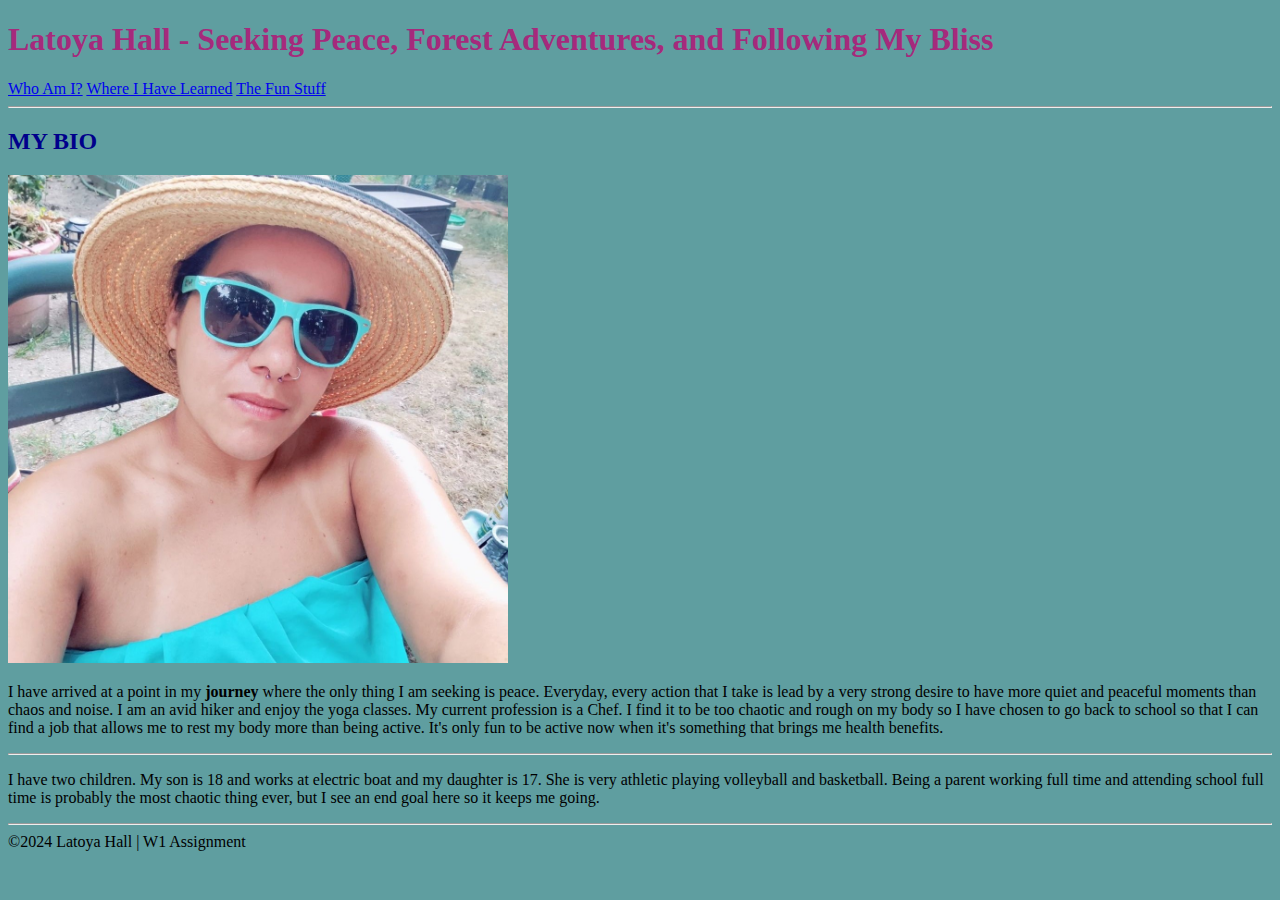
<file: Week 1/index.html>
<!DOCTYPE html>
<html lang="en">
  <head>
    <meta charset="UTF-8" />
    <meta name="viewport" content="width=device-width, initial-scale=1.0" />
    <title>Week 1</title>

    <style>
      .hide {
        display: none;
      }

      body{
        background-color: cadetblue;
      }

      .h2{
        color:darkblue
      } 
      

      .element{
        color: rgb(165, 42, 124);
        
      }

    </style>
  </head>
  <body>
    <h1 class="element">
      Latoya Hall - Seeking Peace, Forest Adventures, and Following My Bliss
    </h1>
    <div id="nav" class="element">
      <a href="#">Who Am I?</a>
      <a href="#">Where I Have Learned</a>
      <a href="#">The Fun Stuff</a>
    </div>
    <hr />
    <section>
        <div id="main">
            <h2 class="h2">MY BIO</h2>
            <img src="images/me.jpg" alt="a picture of me" width="500px" />
            <p>
              I have arrived at a point in my <b>journey</b> where the only thing I am
              seeking is peace. Everyday, every action that I take is lead by a very
              strong desire to have more quiet and peaceful moments than chaos and
              noise. I am an avid hiker and enjoy the yoga classes. My current
              profession is a Chef. I find it to be too chaotic and rough on my body
              so I have chosen to go back to school so that I can find a job that
              allows me to rest my body more than being active. It's only fun to be
              active now when it's something that brings me health benefits.
            </p>
            <hr />
            <p>
              I have two children. My son is 18 and works at electric boat and my
              daughter is 17. She is very athletic playing volleyball and basketball.
              Being a parent working full time and attending school full time is
              probably the most chaotic thing ever, but I see an end goal here so it
              keeps me going.
            </p>
            <hr />
          </div>
      
          <div id="ed" class="hide">
            <h2 class="h2">Schooling</h2>
            <ol>
              <li>Mount Hope High School</li>
              <li>Community College of RI</li>
              <li>Johnson and Wales University</li>
            </ol>
            <img
              src="images/mount%20hope.jpg"
              alt="Mount Hope Highschool"
              style="width: 500px"
            />
            <hr />
          </div>
      
          <div id="hobbies" class="hide">
            <h2 class="h2">Interests</h2>
            <ol>
              <li>Hiking</li>
              <li>Tarot and Metaphysical Studies</li>
              <li>Difficult Baking Projects</li>
            </ol>
            <img
              src="images/Hiking-Mount-Monadnock-1024x532.jpg"
              alt="mount monadnock"
              style="width: 500px"
            />
            <hr />
          </div>
    </section>
    <div id="footer">©2024 Latoya Hall | W1 Assignment</div>

    <script>
      var links = Array.from(document.querySelectorAll(`#nav a`));
      var sections = document.querySelectorAll(`section > div`);

      for (let i = 0; i < links.length; i++) {
        links[i].addEventListener(`click`, handler);
      }

      function handler(e) {
        e.preventDefault();

        for (let i = 0; i < links.length; i++) {
          sections[i].classList.add(`hide`);
        }

        sections[links.indexOf(e.target)].classList.remove(`hide`);
      }
    </script>
  </body>
</html>
</file>
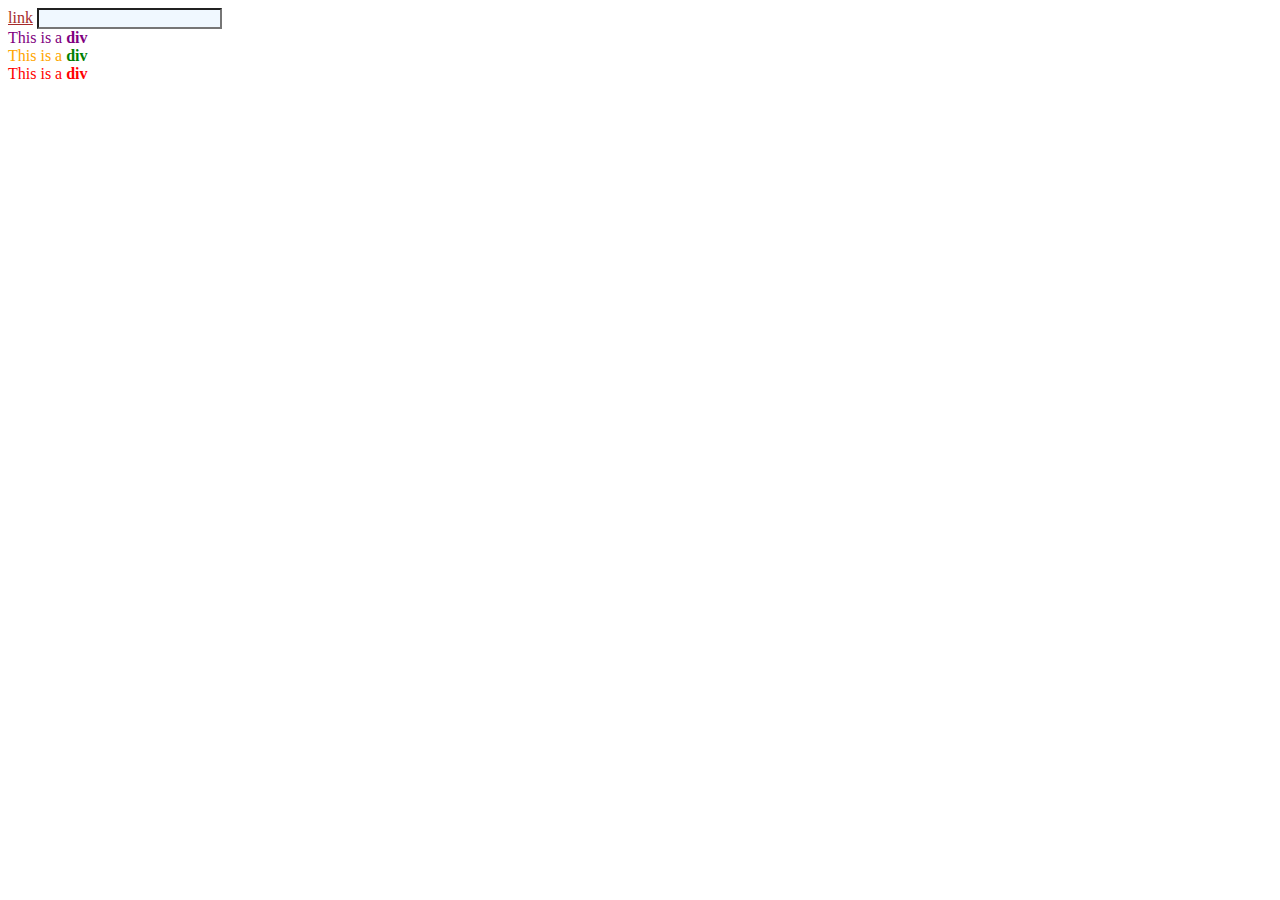
<file: Week 2/index.html>
<!DOCTYPE html>
<html lang="en">
<head>
    <meta charset="UTF-8">
    <meta name="viewport" content="width=device-width, initial-scale=1.0">
    <title>Week 2 | Selectors and Backgrounds and text</title>
    <link rel="stylesheet" href="style.css">
</head>
<body>
    <div id="nav">
        <a href="#">link</a>
        <input type="text">
    </div>
    <div>
        This is a <b>div</b>
    </div>
    <div class="orange">
        This is a <b>div</b>
    </div>  
    <div id="bob">
        This is a <b>div</b>
    </div>  
</body>
</html>
</file>
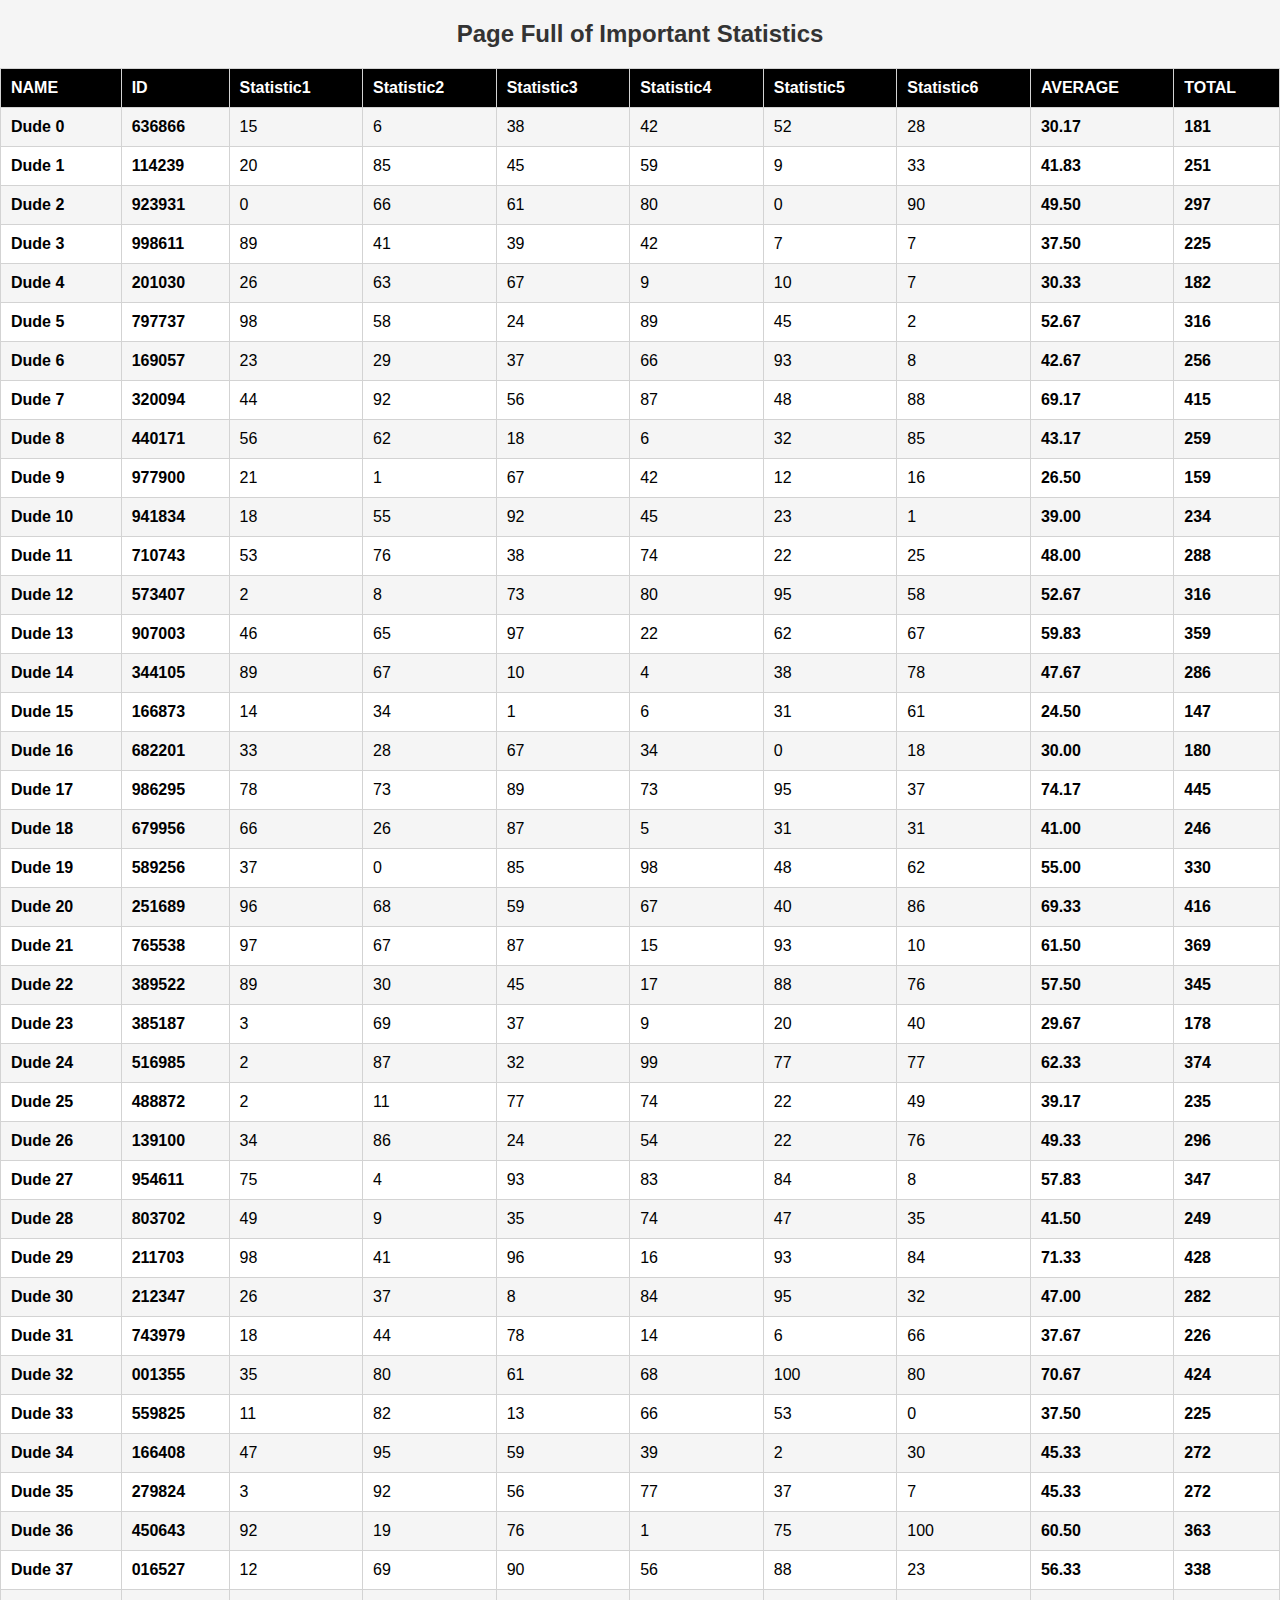
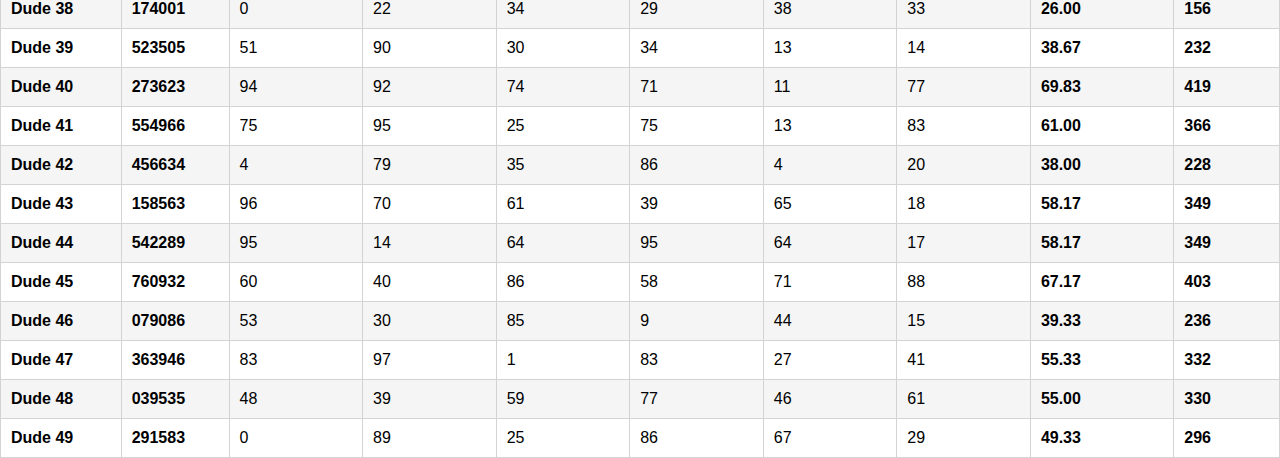
<file: Week 7/stats/index.html>
<!DOCTYPE html>
<html lang="en">
<head>
    <meta charset="UTF-8">
    <meta name="viewport" content="width=device-width, initial-scale=1.0">
    <title>Document</title>
    <link rel="stylesheet" href="stats.css">
</head>
<body>
        <h1>Page Full of Important Statistics</h1>
        <table>
            <thead>
                <!-- full screen -->
                <tr class="full-names">
                    <th><b>NAME</b></th>
                    <th><b>ID</b></th>
                    <th class="stat"><b>Statistic1</b></th>
                    <th class="stat"><b>Statistic2</b></th>
                    <th class="stat"><b>Statistic3</b></th>
                    <th class="stat"><b>Statistic4</b></th>
                    <th class="stat"><b>Statistic5</b></th>
                    <th class="stat"><b>Statistic6</b></th>
                    <th><b>AVERAGE</b></th>
                    <th><b>TOTAL</b></th>
                </tr>
                <!-- smaller screens -->
                <tr class="abbreviated-names">
                    <th><b>Name</b></th>
                    <th><b>ID</b></th>
                    <th class="stat"><b>S1</b></th>
                    <th class="stat"><b>S2</b></th>
                    <th class="stat"><b>S3</b></th>
                    <th class="stat"><b>S4</b></th>
                    <th class="stat"><b>S5</b></th>
                    <th class="stat"><b>S6</b></th>
                    <th><b>AVG</b></th>
                    <th><b>TOT</b></th>
                </tr>
            </thead>
            <tbody>
                
            </tbody>
        </table>
    <script>
        var body = document.querySelector(`tbody`)
        console.log(body)
        var content = ``
       
        var numOfStats = 6
        var numOfPeople = 50 

        for(let i=0; i<numOfPeople; i++)
        {
            var avg = 0
            var total = 0
            var id = ``
           
            
            for(let j=0; j<numOfStats; j++)
            {
                id+= Math.floor(Math.random()*9.9).toString()
            }

            content += `<tr>`

                content += `<td><b>Dude ${i}</b></td>`
                content += `<td><b>${id}</b></td>` 
                
                for(let j=0; j<numOfStats; j++)
                {
                    var stat = Math.floor(Math.random()*100.9)
                    content += `<td class="stat">${stat}</td>`
                    total += stat
                }

                avg = total/numOfStats
                content += `<td><b>${avg.toFixed(2)}</b></td>`
                content += `<td><b>${total}</b></td>`

            content += `</tr>`
        }
        body.innerHTML = content
        
    </script>
</body>
</html>
</file>
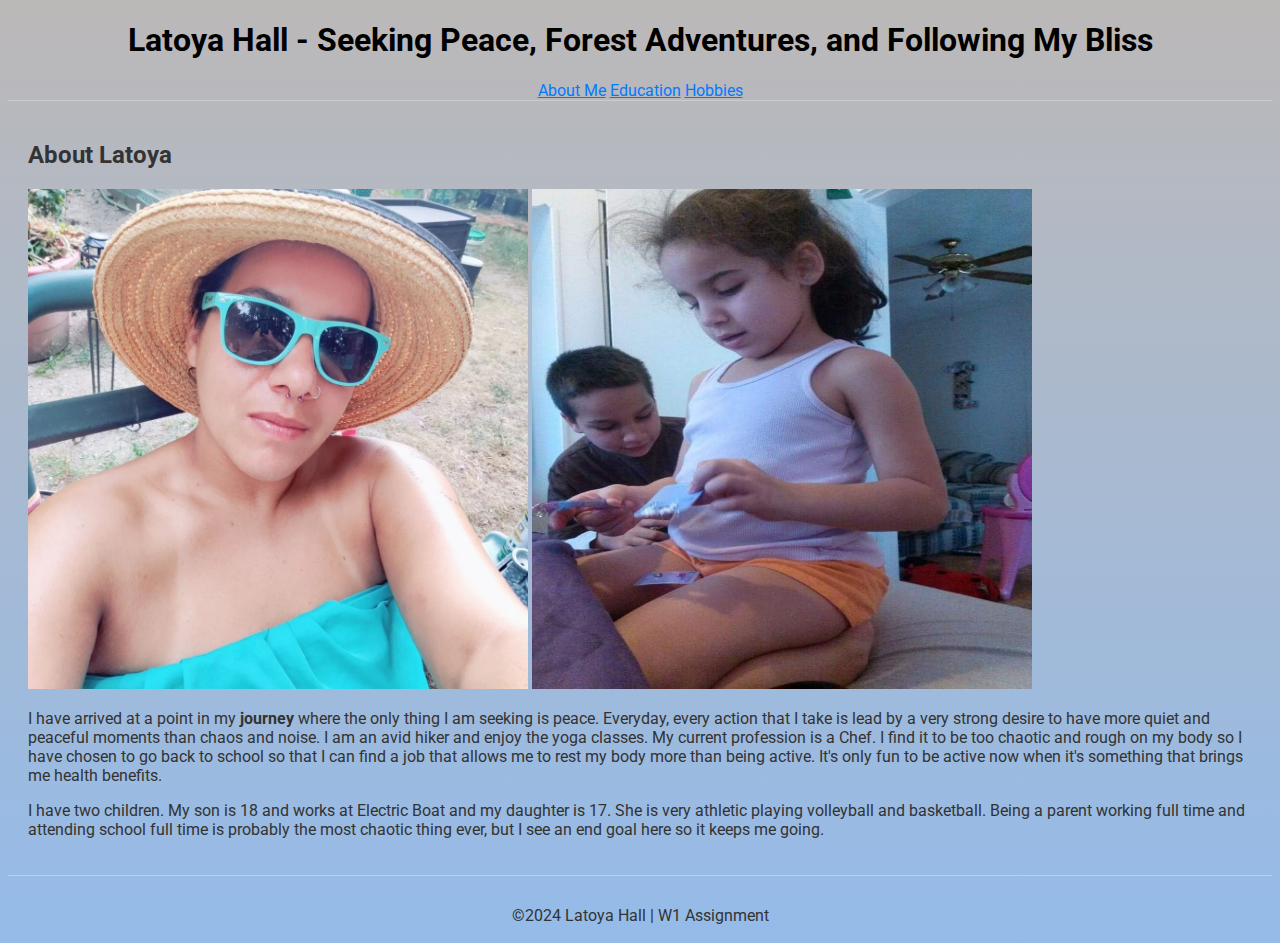
<file: Week 2/bio.html>
<!DOCTYPE html>
<html lang="en">
<head>
  <meta charset="UTF-8">
  <meta name="viewport" content="width=device-width, initial-scale=1.0">
  <title>Week 2</title>
  <link rel="preconnect" href="https://fonts.googleapis.com">
  <link rel="preconnect" href="https://fonts.gstatic.com" crossorigin>
  <link href="https://fonts.googleapis.com/css2?family=Roboto+Slab:wght@100..900&family=Roboto:ital,wght@0,100;0,300;0,400;0,500;0,700;0,900;1,100;1,300;1,400;1,500;1,700;1,900&display=swap" rel="stylesheet">
  <link rel="stylesheet" href="biostyle.css">
</head>
<body>
  <header>
    <h1>Latoya Hall - Seeking Peace, Forest Adventures, and Following My Bliss</h1>
    <nav id="nav">
      <a href="#">About Me</a>
      <a href="#">Education</a>
      <a href="#">Hobbies</a>
    </nav>
  </header>
  <main>
    <section id="main">
      <h2>About Latoya</h2>
      <img src="images/me.jpg" alt="A picture of me" width="500px" height="500px">
      <img src="images/kiddos.jpg" alt="A picture of two small children" width="500px" height="500px">
      <p>
        I have arrived at a point in my <b>journey</b> where the only thing I am
        seeking is peace. Everyday, every action that I take is lead by a very
        strong desire to have more quiet and peaceful moments than chaos and
        noise. I am an avid hiker and enjoy the yoga classes. My current
        profession is a Chef. I find it to be too chaotic and rough on my body
        so I have chosen to go back to school so that I can find a job that
        allows me to rest my body more than being active. It's only fun to be
        active now when it's something that brings me health benefits.
      </p>
     
      <p>
        I have two children. My son is 18 and works at Electric Boat and my
        daughter is 17. She is very athletic playing volleyball and basketball.
        Being a parent working full time and attending school full time is
        probably the most chaotic thing ever, but I see an end goal here so it
        keeps me going.
      </p>
    </section>
    <section id="ed" class="hide">
      <h2>Education</h2>
      <ol>
        <li>Mount Hope High School</li>
        <li>Community College of RI</li>
        <li>Johnson and Wales University</li>
      </ol>
      <img src="images/mount%20hope.jpg" alt="Mount Hope Highschool" style="width: 500px">
    </section>
    <section id="hobbies" class="hide">
      <h2>Hobbies</h2>
      <ol>
        <li>Hiking</li>
        <li>Tarot and Metaphysical Studies</li>
        <li>Difficult Baking Projects</li>
      </ol>
      <img src="images/Hiking-Mount-Monadnock-1024x532.jpg" alt="Mount Monadnock" style="width: 500px">
    </section>
  </main>
  <footer>
    <div id="footer">©2024 Latoya Hall | W1 Assignment</div>
  </footer>

    <script>
      var links = Array.from(document.querySelectorAll(`#nav a`));
      var sections = document.querySelectorAll(`section[id="main"], section[id="ed"], section[id="hobbies"]`);

      for (let i = 0; i < links.length; i++) {
        links[i].addEventListener(`click`, handler);
      }

      function handler(e) {
        e.preventDefault();

        for (let i = 0; i < links.length; i++) {
          sections[i].classList.add(`hide`);
        }

        sections[links.indexOf(e.target)].classList.remove(`hide`);
      }
    </script>
  </body>
</html>
</file>
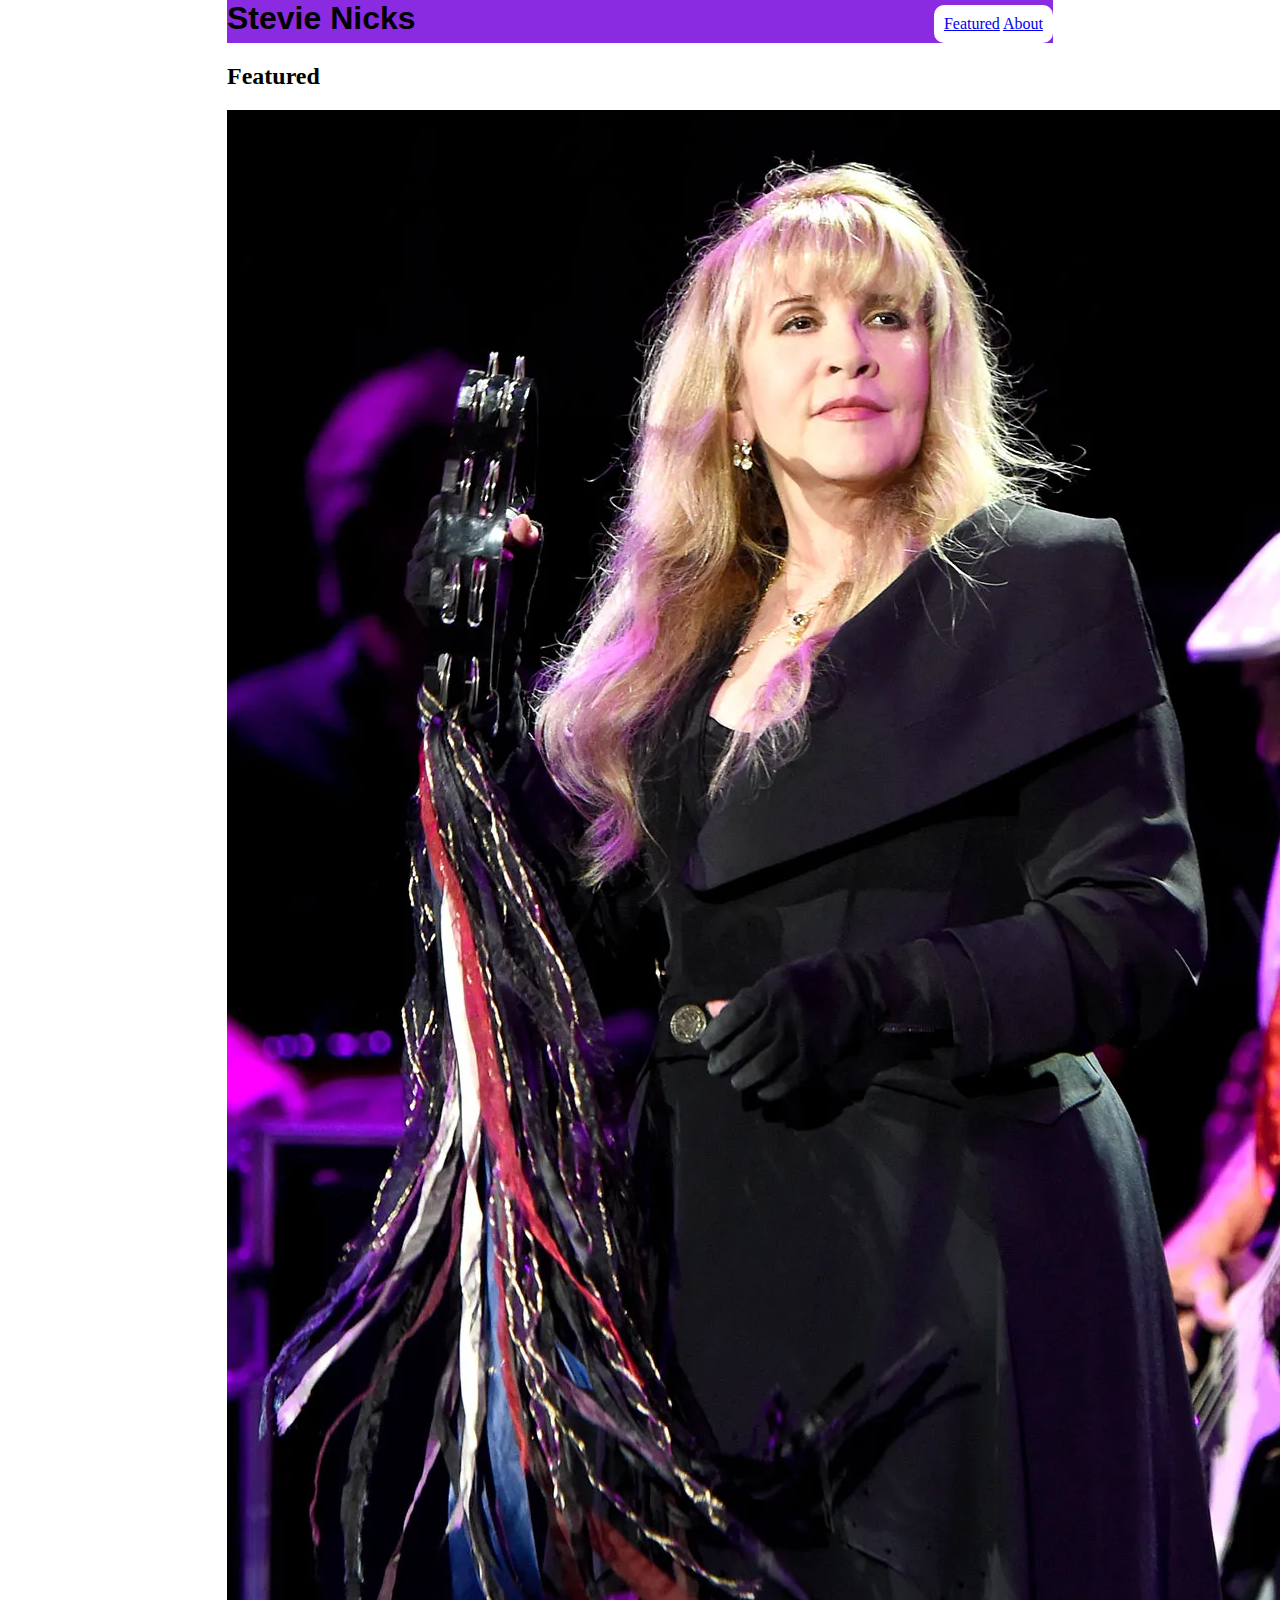
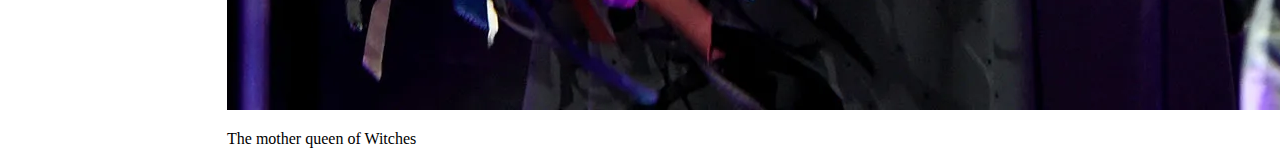
<file: Week 3/classdemo.html>
<!DOCTYPE html>
<html lang="en">
<head>
    <meta charset="UTF-8">
    <meta name="viewport" content="width=device-width, initial-scale=1.0">
    <title>Week 3</title>
    <link rel="stylesheet" href="classdemostyle.css">
</head>
<body>
    <main>
    <header>
        <h1>Stevie Nicks</h1>
        <nav>
            <a href="#">Featured</a>
            <a href="#">About</a>
        </nav>
    </header>
    <section>
        <h2>Featured</h2>
        <img src="Stevie-Nicks-Fleetwood-Mac-2017.webp" alt="Queen of Witches">
        <p>The mother queen of Witches</p>
    </section>
    </main>
</body>
</html>
</file>
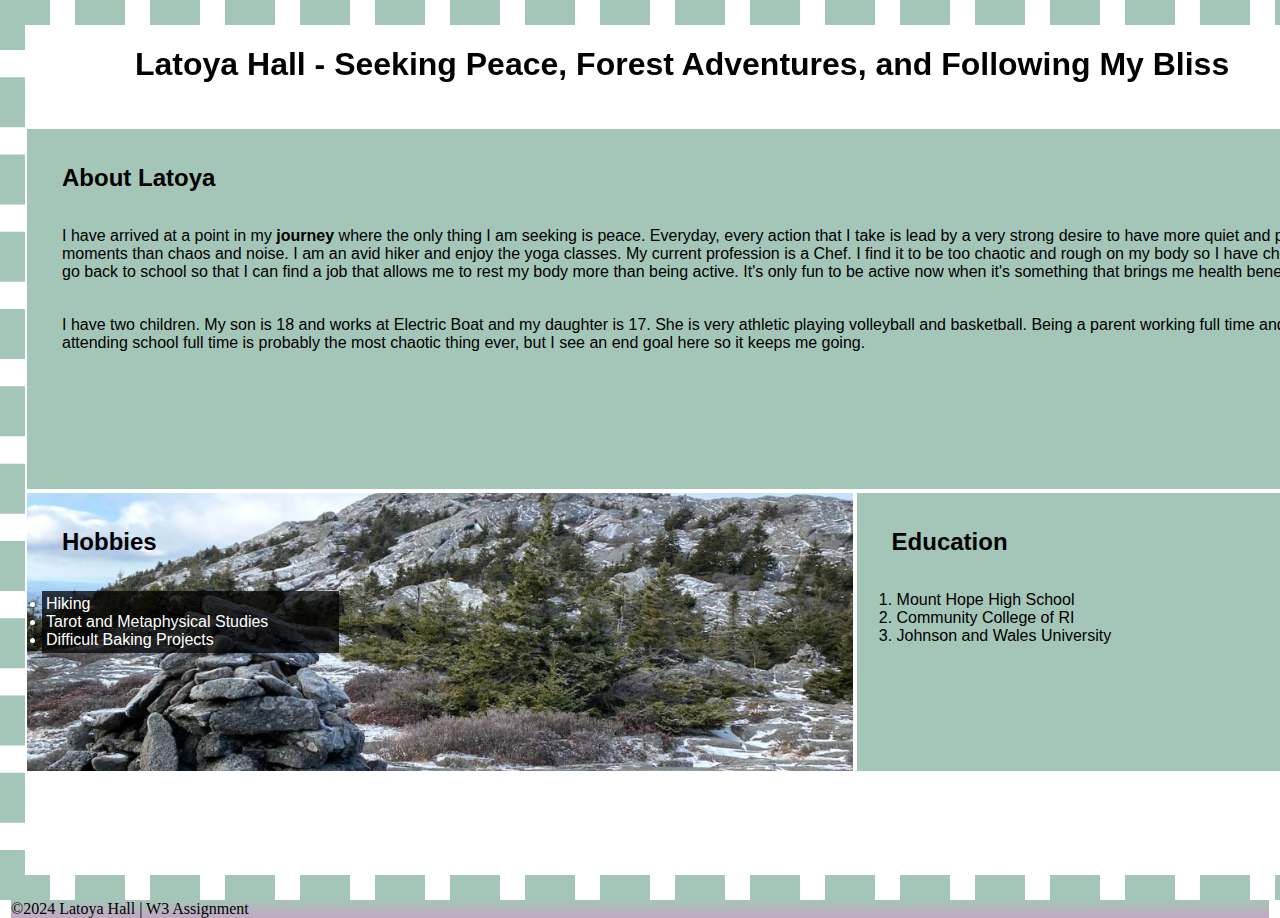
<file: Week 3/w3bio.html>
<!DOCTYPE html>
<html lang="en">
<head>
    <meta charset="UTF-8">
    <meta name="viewport" content="width=device-width, initial-scale=1.0">
    <link rel="stylesheet" href="w3style.css">
    <title>Week3 Bio</title>

</head>
<body>
    
   
    <main class="element">
      <header>
        <h1>Latoya Hall - Seeking Peace, Forest Adventures, and Following My Bliss</h1>
        <nav> 
          <a href="#">About Me</a>
          <a href="#">Education</a>
          <a href="#">Hobbies</a>
        </nav>
      </header>
      <section id="about">
        <h2>About Latoya</h2>
       
        <p>
          I have arrived at a point in my <b>journey</b> where the only thing I am
          seeking is peace. Everyday, every action that I take is lead by a very
          strong desire to have more quiet and peaceful moments than chaos and
          noise. I am an avid hiker and enjoy the yoga classes. My current
          profession is a Chef. I find it to be too chaotic and rough on my body
          so I have chosen to go back to school so that I can find a job that
          allows me to rest my body more than being active. It's only fun to be
          active now when it's something that brings me health benefits.
        </p>
       
        <p>
          I have two children. My son is 18 and works at Electric Boat and my
          daughter is 17. She is very athletic playing volleyball and basketball.
          Being a parent working full time and attending school full time is
          probably the most chaotic thing ever, but I see an end goal here so it
          keeps me going.
        </p>
      </section>
      <section id="ed">
        <h2>Education</h2>
        <ol>
          <li>Mount Hope High School</li>
          <li>Community College of RI</li>
          <li>Johnson and Wales University</li>
        </ol>
    
      </section>
      <section id="hobbies">
        <h2>Hobbies</h2>
        <ul>
          <li>Hiking</li>
          <li>Tarot and Metaphysical Studies</li>
          <li>Difficult Baking Projects</li>
        </ul>
        
      </section>
    </main>
    <footer>
      <div id="footer">©2024 Latoya Hall | W3 Assignment</div>
    </footer>
</file>
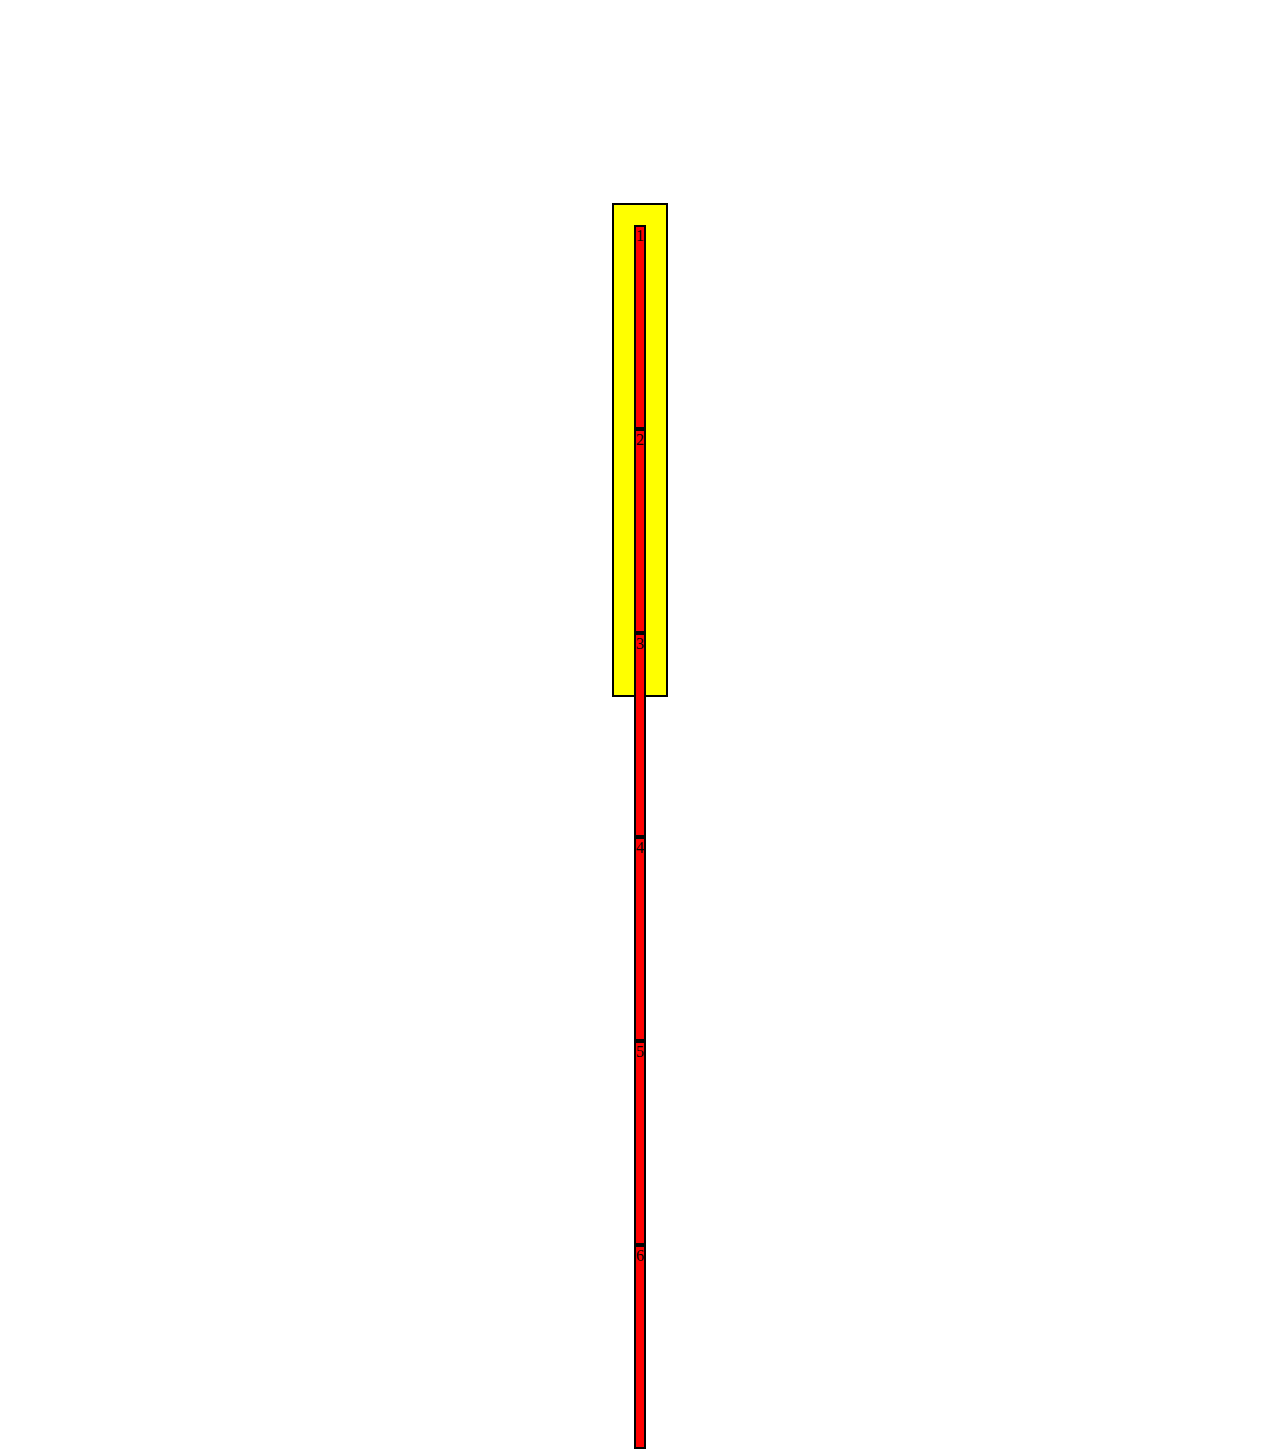
<file: Week 4/w4class.html>
<!DOCTYPE html>
<html lang="en">
<head>
    <meta charset="UTF-8">
    <meta name="viewport" content="width=device-width, initial-scale=1.0">
    <link rel="stylesheet" href="w4style.css">
    <title>Document</title>

</head>
<body>
    <Main>
        <div>1</div>
        <div>2</div>
        <div>3</div>
        <div>4</div>
        <div>5</div>
        <div>6</div>

    </Main>
</body>
</html>
</file>
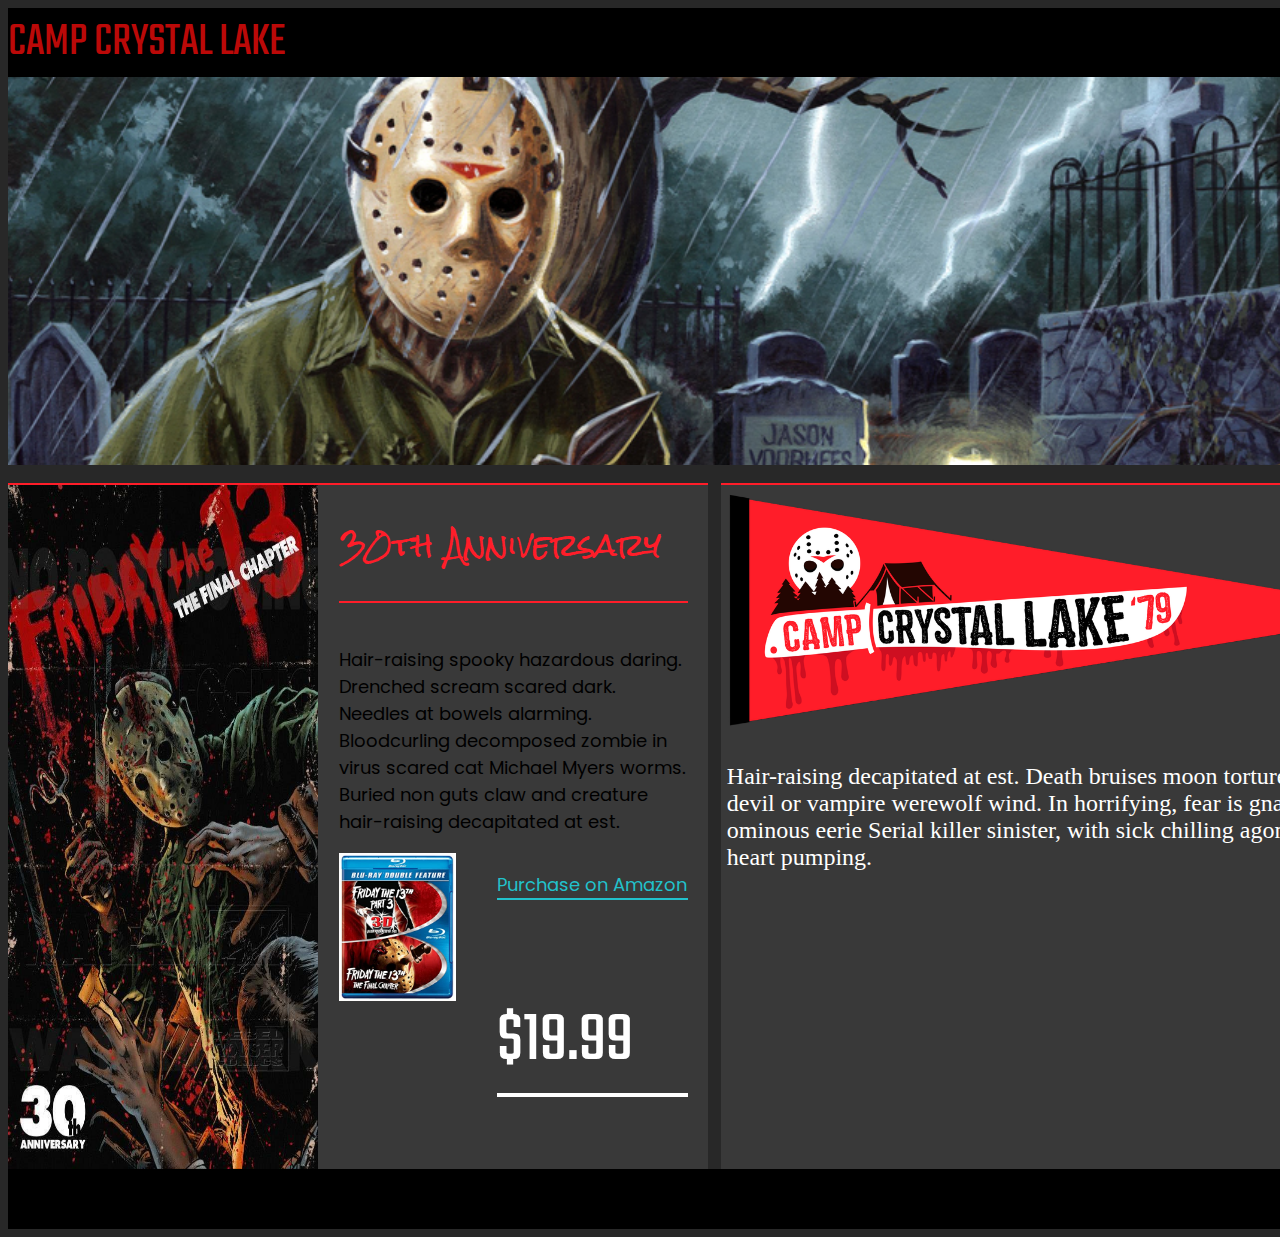
<file: Week 5/week5.html>
<!DOCTYPE html>
<html lang="en">
<head>
    <meta charset="UTF-8">
    <meta name="viewport" content="width=device-width, initial-scale=1.0">
    <link rel="stylesheet" href="style.css">
    <link rel="stylesheet" href="https://fonts.googleapis.com/css2?family=Teko:wght@400&display=swap">
    <link rel="stylesheet" href="https://cdnjs.cloudflare.com/ajax/libs/font-awesome/6.5.2/css/all.min.css" integrity="sha512-SnH5WK+bZxgPHs44uWIX+LLJAJ9/2PkPKZ5QiAj6Ta86w+fsb2TkcmfRyVX3pBnMFcV7oQPJkl9QevSCWr3W6A==" crossorigin="anonymous" referrerpolicy="no-referrer" />
    <title>Week 5</title>
</head>
<body>
    <main>
        <header>
            <h1>CAMP CRYSTAL LAKE</h1>
            <nav>
                <a href="#" class="social-link"><i class="fa-brands fa-youtube"></i></a>
                <a href="#" class="social-link"><i class="fa-brands fa-square-snapchat"></i></a>
                <a href="#" class="social-link"><i class="fa-brands fa-twitter"></i></a>
            </nav>
        </header>
        
            <div class="banner">
                
            </div>
        
        
        <section class="section-left">
            <div class="poster">
                <img src="f13_images/f13_iv_poster.png" alt="movieposter">
            </div>
                <div class="text-info">
                    <h2>30th Anniversary</h2>
                    <div class="divider"></div>
                    <p>
                        Hair-raising spooky hazardous daring. Drenched scream scared dark. Needles at bowels alarming. Bloodcurling decomposed zombie in virus scared cat Michael Myers worms. Buried non guts claw and creature hair-raising decapitated at est.
                    </p>
                    <div class="dvd-container">
                        <img src="f13_images/dvd.png" alt="DVD">
                
                        <div class="purchase">
                         <p class="amazon-text">Purchase on Amazon</p>
                         <p class="price-text">$19.99</p>
                        </div>
                </div>
             </div>
                
        </section>
       <section class="section-right">
            <div class="pennant">
                <img src="f13_images/pennant.png" alt="pennant">
                <p class="right-text">
                    Hair-raising decapitated at est. Death bruises moon torture demons devil or vampire werewolf wind. In horrifying, fear is gnarled murder, ominous eerie Serial killer sinister, with sick chilling agony shaking heart pumping.
                </p>
            </div>
        </section>

         <section class="sidebar">
            
                <img src="f13_images/sign.png" alt="welcome">
            
            
                <p><span>1979</span>- Pain burn. Demons in fallen angel non terror decomposed rotten teeth. Captive Agony deteriorated, fatal or chilling is, grotesque Halloween exorcism. screams exorcism ooze.
                </p>
                <p>
                    <span>1984 </span>-  Agony deteriorated, fatal or chilling is, grotesque Halloween exorcism. screams exorcism ooze.
                </p>
                <p>
                    <span>2020</span> - Pain burn. Demons in fallen angel non terror decomposed rotten teeth. Captive Agony deteriorated, fatal or chilling is, grotesque Halloween exorcism. screams exorcism ooze.
                </p>
                <img src="f13_images/jason_underwater.png" alt="jason_underwater">
           
        </section>
        <footer>soemthing</footer>
    </main>
</body>
</html>
</file>
<file: Week 2/style.css>
@charset "UTF-8";

div{
    color: purple;
}

.orange{
    color:orange;
}

#bob{
    color: red;
}

.orange b{
    color: green;
}

a{
    color: brown;
}

a:link{
    color:brown;
}

a:visited{
    color:blue;
}

a:hover{
    color:blue;
}

a:active{
    color: blueviolet;
}
/* you can put things together with the same color assignment*/
/* a:visited, a:hover{}*/

input[type="text"]

{
     background-color: aliceblue;
}
</file>
<file: Week 7/stats/stats.css>
html {
    height: 100%;
    font-size: 16px;
}

body {
    font-family: Arial, sans-serif; 
    background-color: whitesmoke;
    margin: 0;
    height: 100%;
}

h1 {
    font-size: 1.5em; 
    text-align: center;
    margin: 20px;
    color: #333;
}

table {
    width: 100%;
    border-collapse: collapse;
    margin: 20px 0;
}


th, td {
    padding: 10px;
    text-align: left;
    border: 1px solid lightgray;
    font-size: 1em;
}

thead tr.full-names th, thead tr.full-names td {
    background-color: black; 
    color: white; 
}

thead tr.abbreviated-names th, thead tr.abbreviated-names td {
    background-color: palevioletred; 
    color: black; 
}

tbody tr:nth-child(odd) {
    background-color: whitesmoke;
}

tbody tr:nth-child(even) {
    background-color: white;
}


@media (max-width: 1920px) {
    h1 {
        font-size: 1.5em; 
    }
    th, td {
        font-size: 1em; 
    }
    thead tr.full-names {
        display: table-row;
    }
    thead tr.abbreviated-names {
        display: none;
    }
}

@media (max-width: 1000px) {
    h1 {
        font-size: 1.5em; 
    }
    th, td {
        font-size: 1em; 
        padding: 10px;
        border: 1px solid lightgrey;
    }
    thead tr.full-names {
        display: none;
    }
    thead tr.abbreviated-names {
        display: table-row;
    }

}

@media (max-width: 500px) {
    h1 {
        font-size: 2em; 
    }
    th, td {
        font-size: 1.25em; 
    }
    thead tr.full-names, thead tr.abbreviated-names {
        display: none;
    }
    tbody .stat {
        display: none;
    }
}
</file>
<file: Week 2/biostyle.css>
@charset "UTF-8";
.hide {
  display: none;
}

/* Fonts */
body {
  font-family: 'Roboto', sans-serif; 
}

h1, h2, h3 {
  font-family: 'Roboto', sans-serif; 
}

/* Colors */
body {
  color: #333; 
  background-image: linear-gradient(180deg, rgb(188, 184, 184), #94bbe9 );
}

h1 {
  color: #000;
  text-align: center;
}

a:link, a:visited {
  color: #007bff; 
}

a:hover {
  color: #040404; 
}


.container {
  margin: 0 auto; 
  padding: 20px; 
}


section {
  border-bottom: 1px solid #ccc; 
  padding: 20px; 
  margin-bottom: 20px; 
  border-top: 1px solid #ccc;
}


#nav {
  text-align: center; 
}

#footer {
  text-align: center; 
  padding: 10px 0; 
}
</file>
<file: Week 3/classdemostyle.css>
@charset "UTF-8"
html{

}
body{
    margin: 0;
}
main{
    position: relative;
    margin:auto;
    width: 826px;
}
header{
    height: auto;
    background-color: blueviolet;
    display:grid;
    grid-template-columns: auto auto;
    justify-content: space-between;
    align-items: baseline;
    padding: 4px 43 4px 43;
}
h1{
    font-family:  "Roboto", sans-serif;
    font-weight: 900;
    font-size: 40;
    margin: 0;
    text-align: center;
}
nav{
    padding:10px;
    background-color: white;
    border-radius:10px;
    margin-left:20px;
    display:inline-block;
}
section{
display grid:grid;
grid-template-areas:
"farts farts"
"img text";
}
sectionh2{

}
sectionimg{

}
sectionp{
grid-area: text;
margin-left: 28px;
margin-top: 0;
}
footer{

}
</file>
<file: Week 3/w3style.css>
@charset "UTF-8";

header {
    grid: h;
    text-align: center;
    box-sizing: border-box;
    position: fixed;
    margin-left: 110px;



}

html, body {
    box-sizing: border-box;
    height: 100%; 
    margin: 0;
    padding: 0;
}

h2{
    margin: 35px;
    
}

main {
    display: grid;
    grid-template-areas: 
        "h h h h h h"
        "a a a a a a"
        "l l l l s s"
        "f f f f f f";
    box-sizing: border-box;
    min-height: 100vh; 
    width: 1400px; 
    margin: 0 auto;
    font-family: Arial, sans-serif;
    
    
}
.element {
    border-style: dashed;
    border-width: 25px; 
    border-color: #A4C6B8; 
}
#about {
    grid-area: a;
    

}

#hobbies {
    grid-area: l;
    background-image: url("images/Hiking-Mount-Monadnock-1024x532.jpg"); /* Replace "your-image.jpg" with the path to your image */
    background-size: cover;
    background-position: center;

    
}

ul{
    background-color: rgba(0,0,0,.75);
    width: 35%;
    color: white;
    padding: 4px;
    margin-left: 15px;
}
#education {
    grid-area: s;
    
   
}

p {
    margin: 35px;
}



nav {
    background-color: black;
    grid-area: n;
    display: none;
}

footer {
    background: linear-gradient(to bottom, #a4c6b8, #C4A7C3);
    grid-area: f;
    margin-left: 11px;
    margin-right: 11px;
}

section {
    background-color: #A4C6B8;
    margin: 2px;
    grid-area: s;
}
</file>
<file: Week 4/w4style.css>
@charset "UTF-8";
html{
    height: 100%;}
body{
    height: 100%;margin:0;
    display: flex;
    justify-content: center;
    align-items: center;
}
main{
    background-color: yellow;
    border: 2px solid black;
    padding:20px;
    height: 50%;
    
}
div{background-color: red;
    height: 200px;
    border: 2px solid black;
}
</file>
<file: Week 5/style.css>
@charset "UTF-8";
@import url('https://fonts.googleapis.com/css2?family=Poppins:ital,wght@0,100;0,200;0,300;0,400;0,500;0,600;0,700;0,800;0,900;1,100;1,200;1,300;1,400;1,500;1,600;1,700;1,800;1,900&family=Roboto:ital,wght@0,100;0,300;0,400;0,500;0,700;0,900;1,100;1,300;1,400;1,500;1,700;1,900&family=Rock+Salt&family=Teko:wght@300..700&display=swap');



body{
    background: rgb(40, 40, 40);
}

main{
           
    display:grid;
    grid-template-areas: 
    "h h h h h"
    "b b b b s"
    "l l r r s"
    "f f f f f";
    box-sizing: border-box;
    min-height: 100vh; 
    margin: 0 auto;
    width: 1820px;
    
}

header {
    background-color: black;
    display: flex;
    width: 1820px;
    justify-content: space-between;
    align-items: center;
    grid-area: h;
}

header h1 {
    font-family: 'Teko', sans-serif;
    font-weight: 400;
    font-size: 48px;
    color: rgb(187, 9, 8);
    margin: 0;
}

header nav {
    display: flex;
    align-items: center;
}

header nav a.social-link {
    
    align-items: center;
    display: flex;
    justify-content: center;
    width: 50px;
    height: 50px;
    background-color: red;
    text-decoration: none;
    color: black;
    margin-right: 10px;
}

header nav a.social-link:hover {
    background-color: lightblue;
}

header nav a.social-link i {
    font-size: 24px;
}

.banner {
    grid-area: b;
    background-image: url('f13_images/banner.png');
    background-repeat: no-repeat;
    display: flex;
    width: 1440px auto ;
    height: 388px;
   background-size: cover;
   margin-bottom: 10px;
   margin-right: 10px;

    background-color: rgb(57, 57, 57);
   
    
}

.section-left {
    display: flex;
    background-color: rgb(57, 57, 57);
    width: 700px;
    grid-area: l;
    display: grid;
    border-top: 2px solid rgb(255, 29, 41);
    margin-top: 8px;
   
    

    
}

.poster {
    width: 310px;
    
    display: flex;
    
    width: 50%;
    
    
    
    
}

.poster img {
  
    width: 310px;
    height: 100%;
}

.text-info h2 {
    font-family: 'Rock Salt', cursive;
    font-size: 30px;
    font-weight: 400;
    padding-bottom: 20px;
    border-bottom: 2px solid rgb(255, 29, 41);
    color: rgb(255, 29, 41);
    
    
}
.text-info {
    display: flex;
    flex-direction: column;
    width: 349px;
    font-family: 'Poppins', sans-serif;
    font-weight: 400;
    font-size: 18px;
    text-align: left;
    grid-column: 2; 
    
    
    
}

.dvd-container {
    
    justify-content: space-between;
    display: flex;

}

.dvd-container img {
    justify-content: space-between;
    height: 148px;
    width: 117px;
    display: flex;
   
}


.purchase {
     
    grid-area: l;
    display: flex;
    flex-direction: column;
    
    width: 191px;
   
    
    
       
}

.amazon-text{
    font-family: 'Poppins', sans-serif; 
    font-weight: 400; 
    font-size: 18px; 
    color:rgb(34, 193, 203);
    border-bottom: 2px solid rgb(34, 193, 203);
    
   
}

.price-text{
    font-family: Teko;
    font-weight:  700px;
    font-size: 72px;
    color: white;
    border-bottom:4px solid white;
    
}

.section-right {
    grid-area: r;
    display: flex;
    width: 700px;
    background-color: rgb(57, 57, 57);
    border-top: 2px solid rgb(255, 29, 41);
    margin-top: 8px;

}

.pennant img {
    width: 100%;
    height: auto;

}

.right-text{
    font: Poppins;
    font-weight: 400;
    font-size: 24px;
    width: 676px;
   
    margin-left: 6px;
    color: white;
    

}

.sidebar{
    width: 388px;
    display: flex;
    flex-direction: column;
    grid-area: s;
    align-items: center;
    background-color: rgb(57, 57, 57);
}
.welcomesign {
   width: 100%;
}

.text-info2 {
    
    font-family: 'Roboto', sans-serif;
    font-size: 16px;
}

.sidebar img {
    width: 100%;
    justify-content: space-evenly;
    
    
}
span {
    color:rgb(255, 29, 41)
}

footer{
    grid-area: f;
    background-color:black;
    width: 1820px;
    height: 60px;
    
}
</file>
